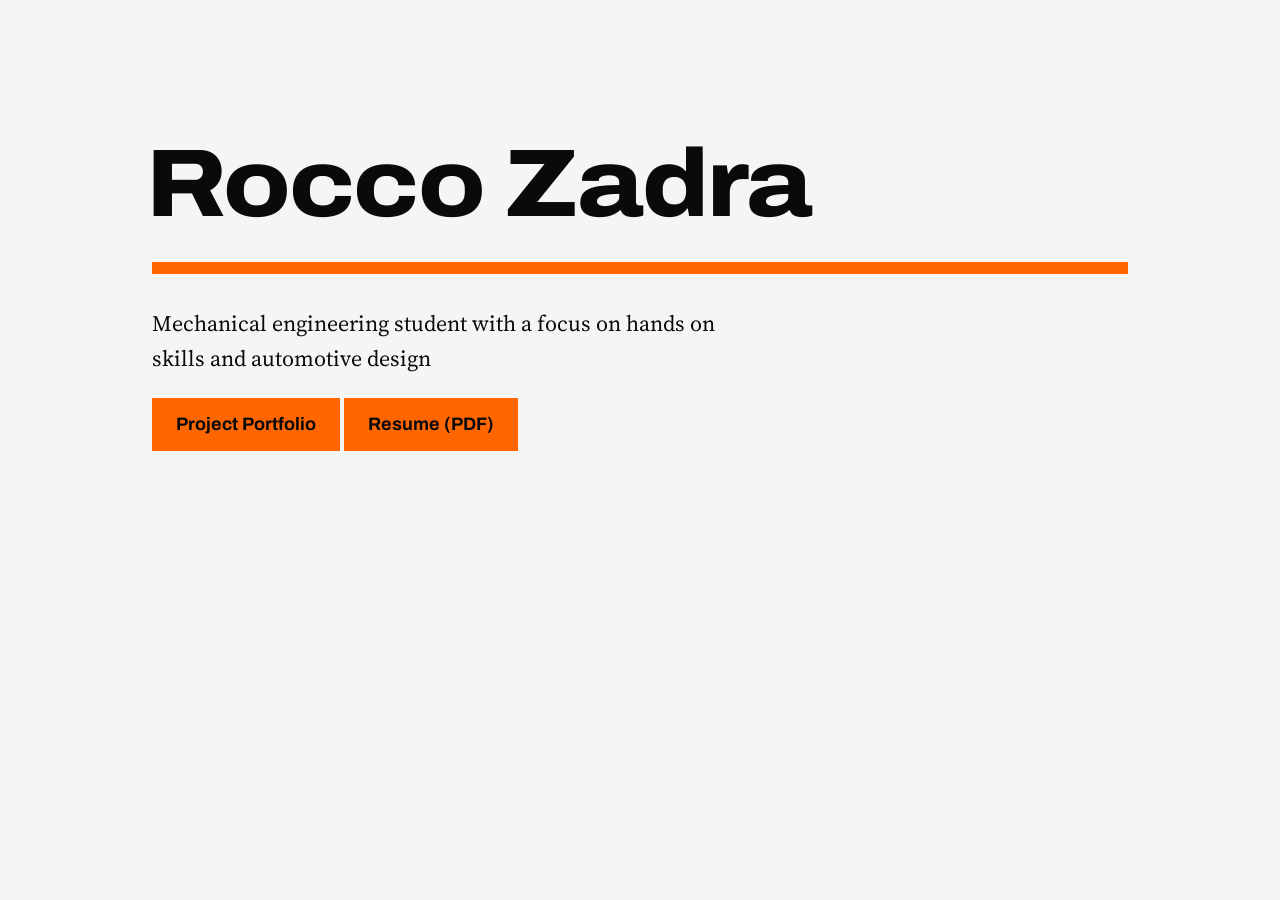
<file: index.html>
<!DOCTYPE html>
<html lang="en">
<head>
  <meta charset="utf-8">
  <meta name="viewport" content="width=device-width, initial-scale=1">
  <title>Rocco Zadra | Mechanical Engineer</title>
  <link rel="preconnect" href="https://fonts.googleapis.com">
  <link rel="preconnect" href="https://fonts.gstatic.com" crossorigin>
  <link href="https://fonts.googleapis.com/css2?family=Archivo:wdth,wght@62..125,100..900&family=Source+Serif+4:opsz,wght@8..60,400..700&display=swap" rel="stylesheet">
  <link rel="stylesheet" href="/style.css">
</head>
<body>
  <main class="hero">
    <h1>Rocco Zadra</h1>
    <div class="bar"></div>
    <p class="lede">Mechanical engineering student with a focus on hands on skills and automotive design</p>
    <a class="button" href="/projects/">Project Portfolio</a>
    <a class="button" href="/resume.pdf">Resume (PDF)</a>
  </main>
</body>
</html>
</file>
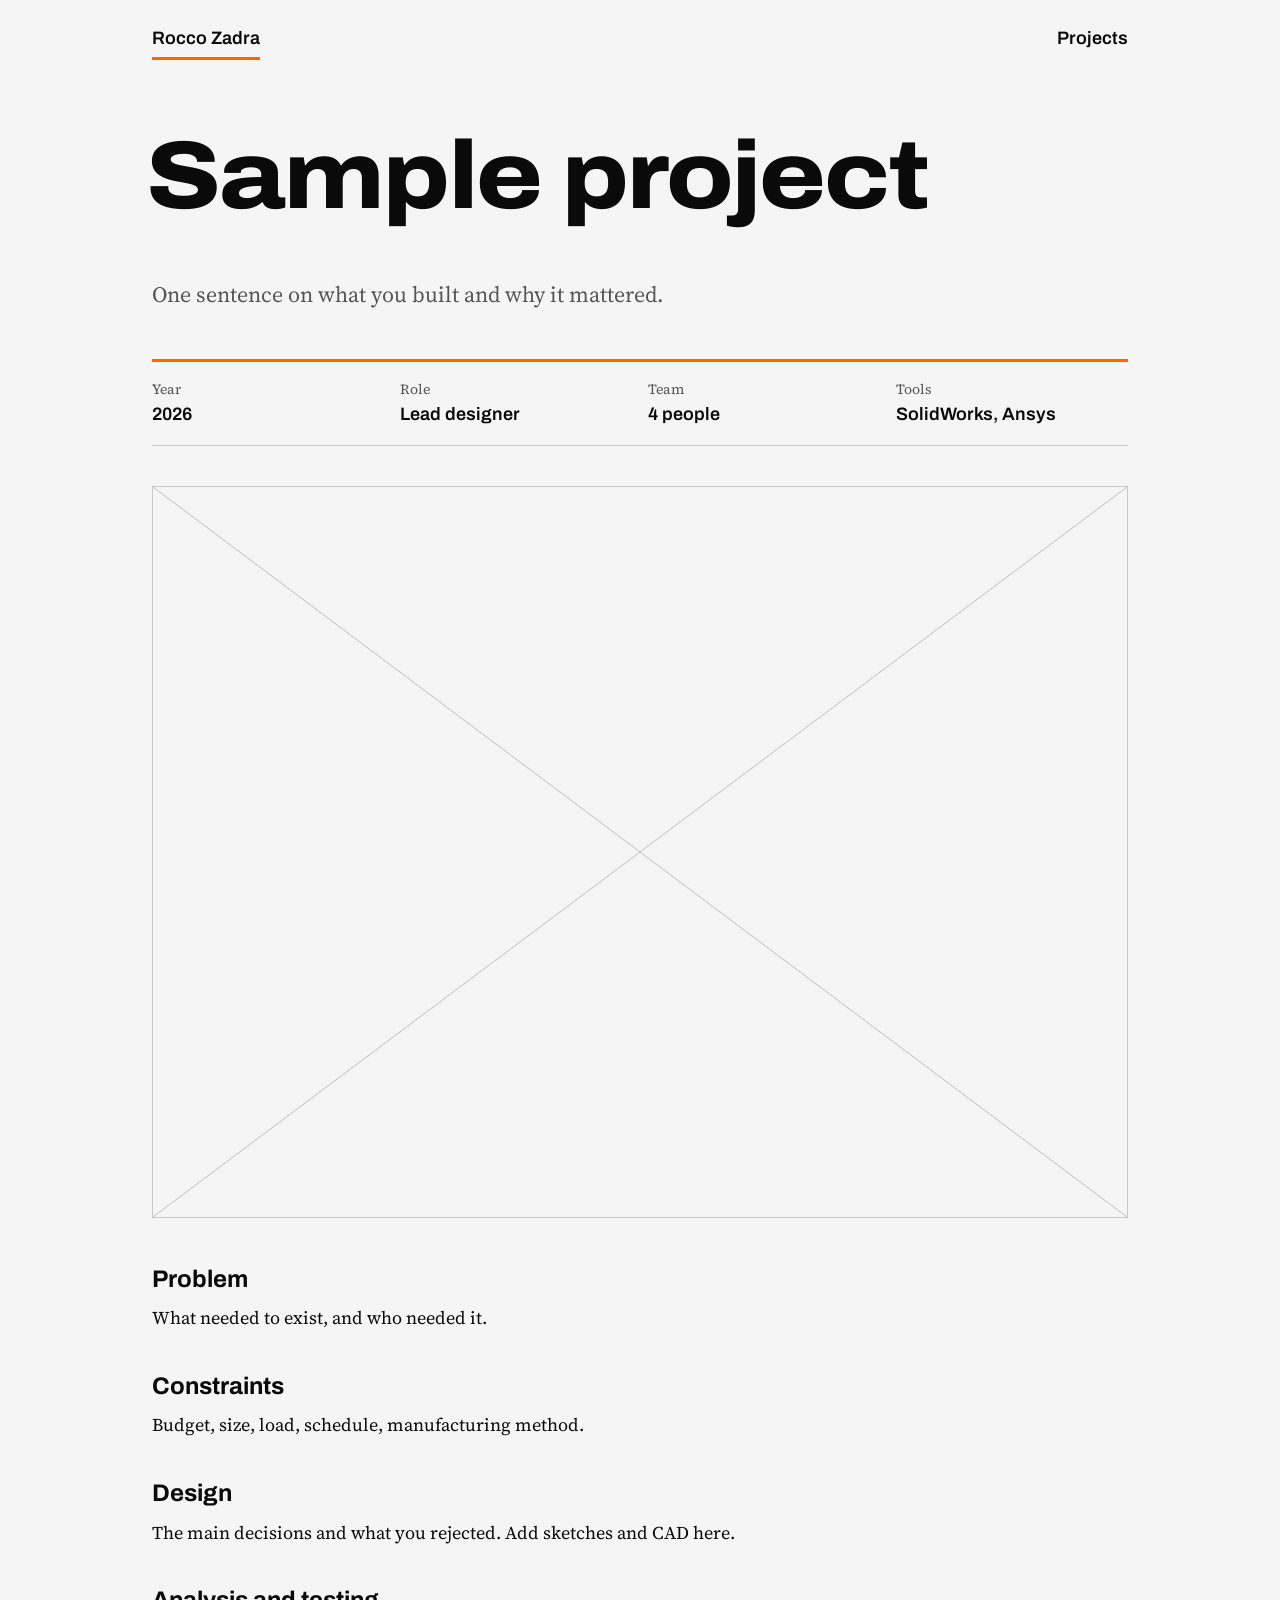
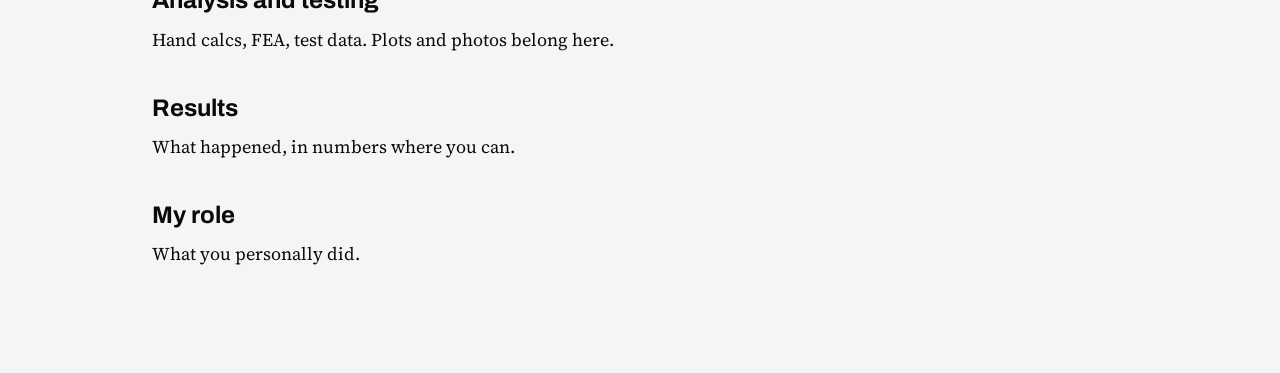
<file: projects/sample-project/index.html>
<!DOCTYPE html>
<html lang="en">
<head>
  <meta charset="utf-8">
  <meta name="viewport" content="width=device-width, initial-scale=1">
  <title>Sample project | Rocco Zadra</title>
  <link rel="preconnect" href="https://fonts.googleapis.com">
  <link rel="preconnect" href="https://fonts.gstatic.com" crossorigin>
  <link href="https://fonts.googleapis.com/css2?family=Archivo:wdth,wght@62..125,100..900&family=Source+Serif+4:opsz,wght@8..60,400..700&display=swap" rel="stylesheet">
  <link rel="stylesheet" href="/style.css">
</head>
<body>
  <header class="site-header">
    <a href="/">Rocco Zadra</a>
    <nav><a href="/projects/">Projects</a></nav>
  </header>

  <main>
    <div class="project-head">
      <h1>Sample project</h1>
      <p class="lede">One sentence on what you built and why it mattered.</p>
    </div>

    <dl class="facts">
      <div><dt>Year</dt><dd>2026</dd></div>
      <div><dt>Role</dt><dd>Lead designer</dd></div>
      <div><dt>Team</dt><dd>4 people</dd></div>
      <div><dt>Tools</dt><dd>SolidWorks, Ansys</dd></div>
    </dl>

    <!-- Swap for: <img class="thumb" src="hero.jpg" alt="..."> -->
    <div class="hero-image"><span class="thumb placeholder"></span></div>

    <div class="project-body">
      <section>
        <h2>Problem</h2>
        <p>What needed to exist, and who needed it.</p>
      </section>
      <section>
        <h2>Constraints</h2>
        <p>Budget, size, load, schedule, manufacturing method.</p>
      </section>
      <section>
        <h2>Design</h2>
        <p>The main decisions and what you rejected. Add sketches and CAD here.</p>
      </section>
      <section>
        <h2>Analysis and testing</h2>
        <p>Hand calcs, FEA, test data. Plots and photos belong here.</p>
      </section>
      <section>
        <h2>Results</h2>
        <p>What happened, in numbers where you can.</p>
      </section>
      <section>
        <h2>My role</h2>
        <p>What you personally did.</p>
      </section>
    </div>
  </main>
</body>
</html>
</file>
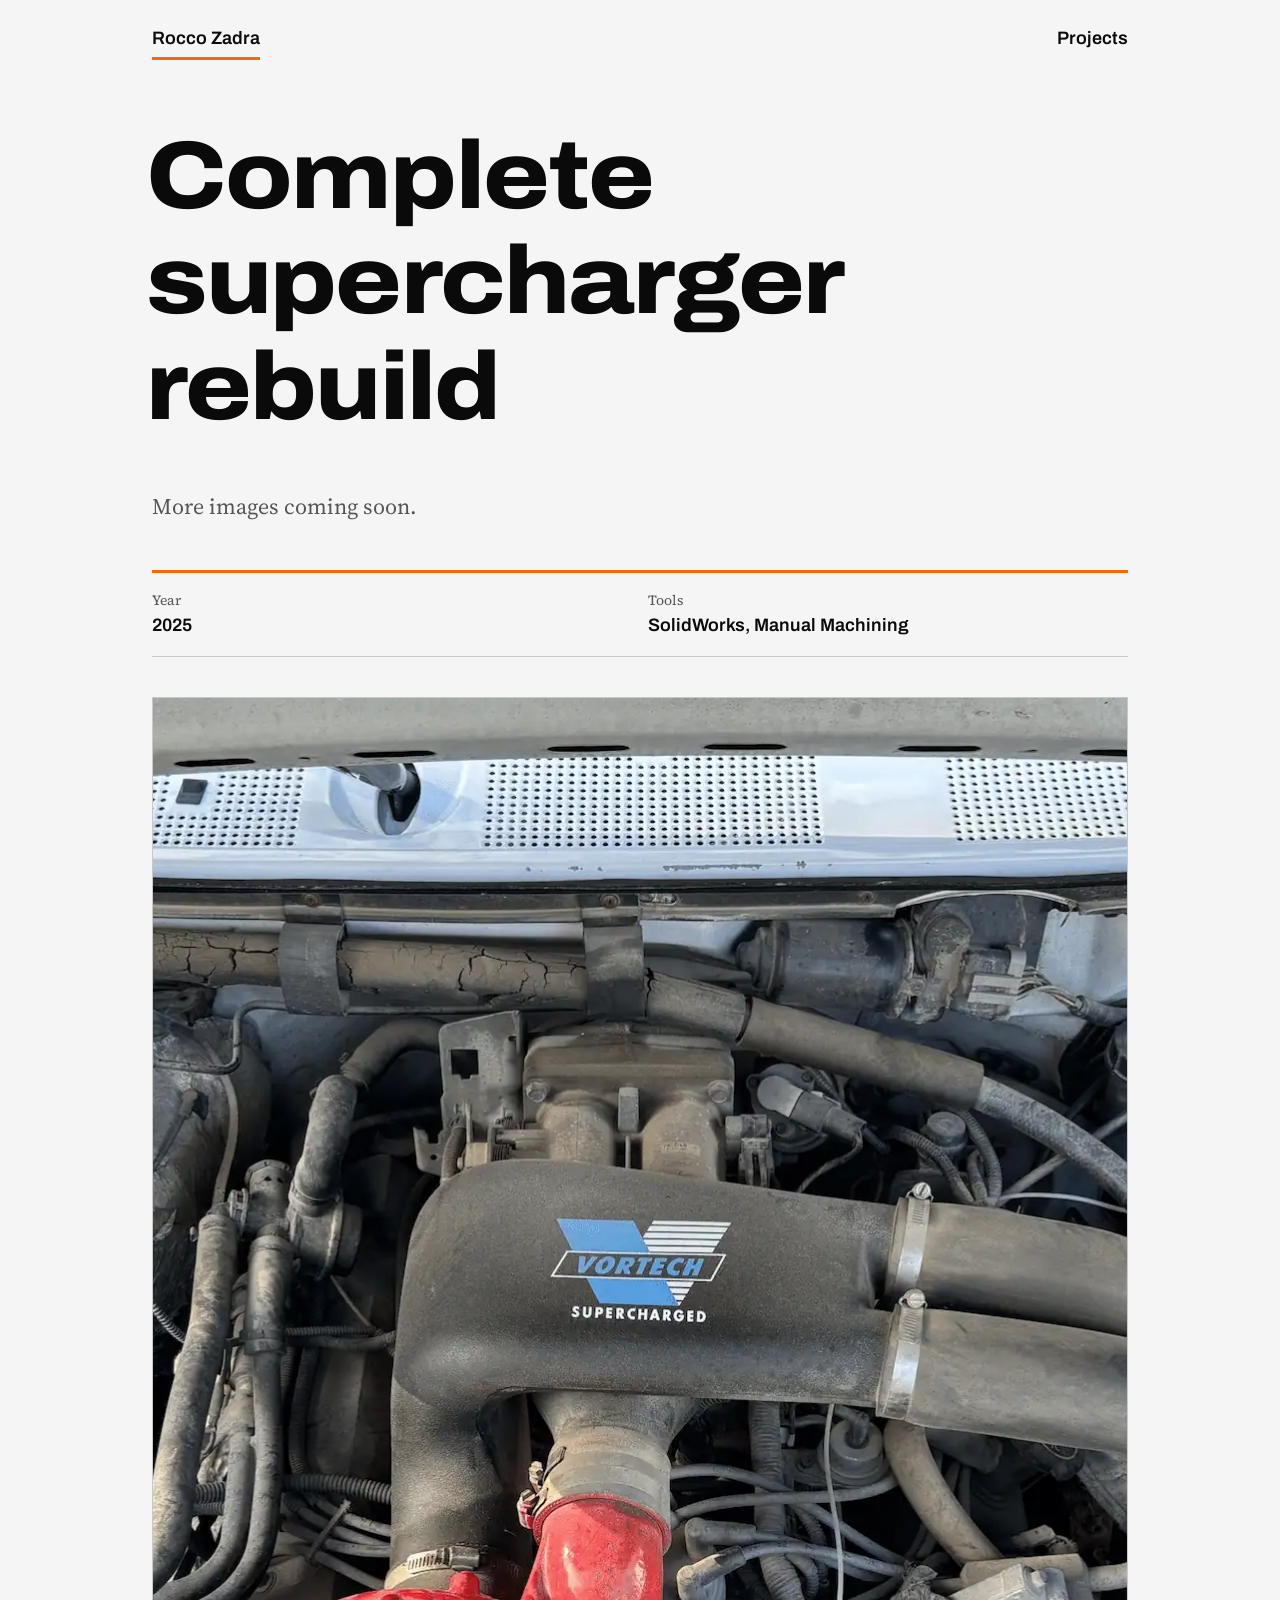
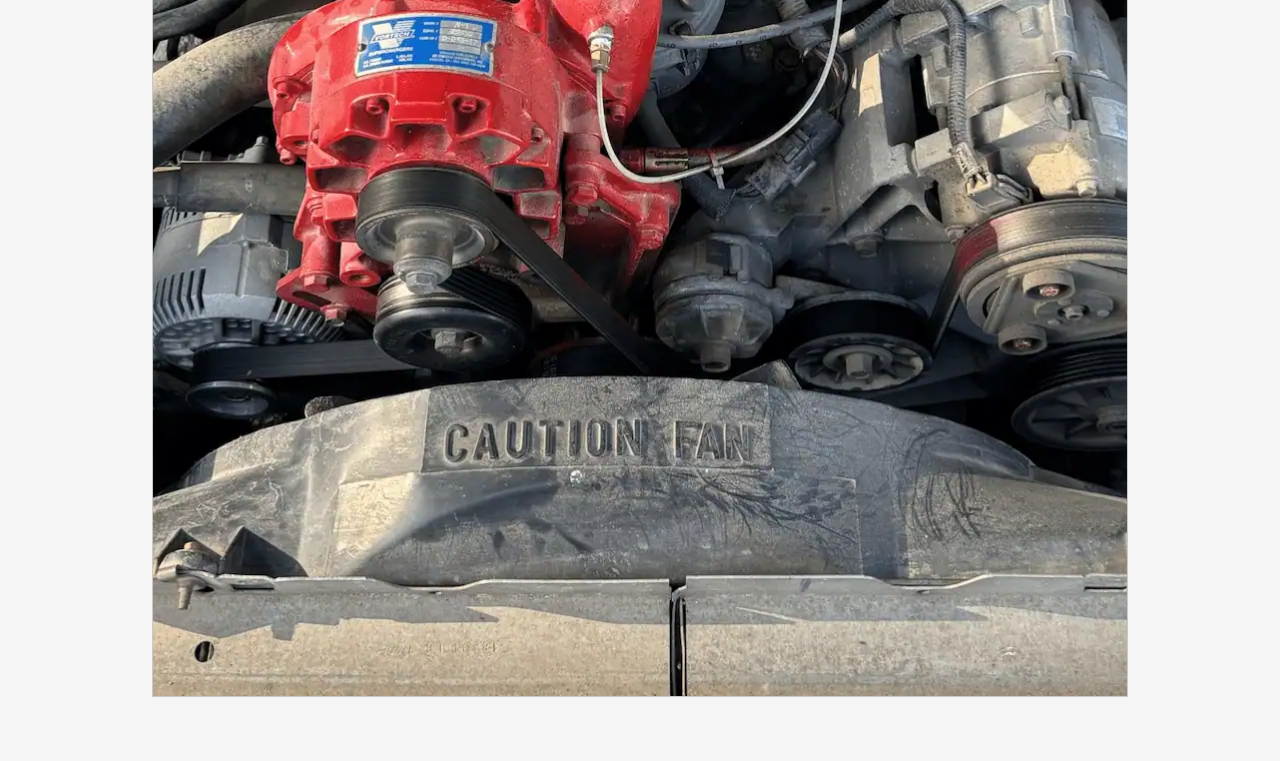
<file: projects/supercharger/index.html>
<!DOCTYPE html>
<html lang="en">
<head>
  <meta charset="utf-8">
  <meta name="viewport" content="width=device-width, initial-scale=1">
  <title>Supercharger rebuild | Rocco Zadra</title>
  <link rel="preconnect" href="https://fonts.googleapis.com">
  <link rel="preconnect" href="https://fonts.gstatic.com" crossorigin>
  <link href="https://fonts.googleapis.com/css2?family=Archivo:wdth,wght@62..125,100..900&family=Source+Serif+4:opsz,wght@8..60,400..700&display=swap" rel="stylesheet">
  <link rel="stylesheet" href="/style.css">
</head>
<body>
  <header class="site-header">
    <a href="/">Rocco Zadra</a>
    <nav><a href="/projects/">Projects</a></nav>
  </header>

  <main>
    <div class="project-head">
      <h1>Complete supercharger rebuild</h1>
      <p class="lede">More images coming soon.</p>
    </div>

    <dl class="facts">
      <div><dt>Year</dt><dd>2025</dd></div>
      <div><dt>Tools</dt><dd>SolidWorks, Manual Machining</dd></div>
    </dl>

    <img class="thumb" src="/projects/supercharger/scthumb.webp"
         alt="Supercharger rebuild"
         width="1600" height="1600">
<!--
    <div class="project-body">
      <section>
        <h2>Problem</h2>
        <p>What needed to exist, and who needed it.</p>
      </section>
      <section>
        <h2>Constraints</h2>
        <p>Budget, size, load, schedule, manufacturing method.</p>
      </section>
      <section>
        <h2>Design</h2>
        <p>The main decisions and what you rejected. Add sketches and CAD here.</p>
      </section>
      <section>
        <h2>Analysis and testing</h2>
        <p>Hand calcs, FEA, test data. Plots and photos belong here.</p>
      </section>
      <section>
        <h2>Results</h2>
        <p>What happened, in numbers where you can.</p>
      </section>
      <section>
        <h2>My role</h2>
        <p>What you personally did.</p>
      </section>
    </div>
-->
  </main>
</body>
</html>
</file>
<file: style.css>
/* ==========================================================
   Shared styles for every page. Edit the values in :root first;
   most of the look comes from there.
   ========================================================== */

:root {
  /* Dark is the default. Light values are further down. */
  --bg: #0a0a0a;
  --text: #f5f5f5;
  --muted: #a3a3a3;
  --line: #333333;
  --accent: #ff6600;       /* borders, fills, big shapes */
  --accent-text: #ff6600;  /* orange used as text */
  --on-accent: #0a0a0a;    /* text that sits on an orange fill */

  --font-display: "Archivo", system-ui, sans-serif;
  --font-body: "Source Serif 4", Georgia, serif;
}

/* Visitors whose system is set to light mode get these instead */
@media (prefers-color-scheme: light) {
  :root {
    --bg: #f5f5f5;
    --text: #0a0a0a;
    --muted: #555555;
    --line: #c8c8c8;
    --accent-text: #c2410c; /* darker orange so small text stays readable */
  }
}

*, *::before, *::after { box-sizing: border-box; }

body {
  margin: 0 auto;
  max-width: 64rem;
  padding: 1.5rem 1.5rem 4rem;
  background: var(--bg);
  color: var(--text);
  font-family: var(--font-body);
  font-size: 1.125rem;
  line-height: 1.6;
}

/* ---------- Type ---------- */

h1, h2, h3 {
  font-family: var(--font-display);
  line-height: 1.1;
  margin: 0 0 0.5em;
}
h1 { margin-left: -0.06em; font-size: clamp(2.5rem, 9vw, 6rem); font-weight: 800; font-stretch: 112%; letter-spacing: -0.02em; }
h2 { font-size: 1.5rem; font-weight: 700; }
h3 { font-size: 1.125rem; font-weight: 700; }

p { max-width: 38rem; margin: 0 0 1em; }

a { color: var(--accent-text); text-underline-offset: 0.2em; }
a:hover { color: var(--text); }
a:focus-visible { outline: 3px solid var(--accent); outline-offset: 3px; }

/* ---------- Header (every page) ---------- */

.site-header {
  display: flex;
  justify-content: space-between;
  align-items: baseline;
  padding-bottom: 1rem;
  font-family: var(--font-display);
  font-weight: 600;
}
.site-header a { color: var(--text); text-decoration: none; }
.site-header a:hover { color: var(--accent-text); }
.site-header > a {
  border-bottom: 3px solid var(--accent);
  padding-bottom: 0.25rem;
}

/* ---------- Landing page ---------- */

.hero { padding: 12vh 0 4rem; }
.hero h1 { margin-bottom: 0; }

/* The one loud element: a thick orange bar under the name */
.hero .bar {
  height: 0.75rem;
  background: var(--accent);
  margin: 1.5rem 0 2rem;
}
.hero .lede { font-size: 1.375rem; }

.button {
  display: inline-block;
  padding: 0.75rem 1.5rem;
  background: var(--accent);
  color: var(--on-accent);
  font-family: var(--font-display);
  font-weight: 700;
  text-decoration: none;
}
.button:hover { background: var(--text); color: var(--bg); }

/* ---------- Project grid ---------- */

.page-title { padding: 3rem 0 2rem; }

.grid {
  display: grid;
  grid-template-columns: repeat(auto-fill, minmax(17rem, 1fr));
  gap: 2.5rem 1.5rem;
}

.card { display: block; color: inherit; text-decoration: none; }
.card h2 { margin: 0.75rem 0 0.25rem; }
.card p { color: var(--muted); margin: 0; }
.card:hover h2 { color: var(--accent-text); }
.card:hover .thumb { border-color: var(--accent); }

/* Thumbnail frame. Works for a real <img> or the empty placeholder. */
.thumb {
  display: block;
  width: 100%;
  aspect-ratio: 4 / 3;
  object-fit: cover;
  border: 1px solid var(--line);
}

/* Placeholder: an empty box crossed out, like a blank on a drawing.
   Delete the .placeholder class once you have a real image. */
.placeholder {
  background:
    linear-gradient(to top right, transparent calc(50% - 1px), var(--line) 50%, transparent calc(50% + 1px)),
    linear-gradient(to bottom right, transparent calc(50% - 1px), var(--line) 50%, transparent calc(50% + 1px));
}

/* ---------- Single project page ---------- */

.project-head { padding: 3rem 0 1.5rem; }
.project-head .lede { font-size: 1.375rem; color: var(--muted); }

.facts {
  display: grid;
  grid-template-columns: repeat(auto-fit, minmax(9rem, 1fr));
  gap: 1rem;
  margin: 0 0 2.5rem;
  padding: 1rem 0;
  border-top: 3px solid var(--accent);
  border-bottom: 1px solid var(--line);
}
.facts dt { color: var(--muted); font-size: 0.875rem; }
.facts dd { margin: 0; font-family: var(--font-display); font-weight: 600; }

.hero-image { margin: 0 0 3rem; }

.project-body section { margin-bottom: 2.5rem; }
</file>
